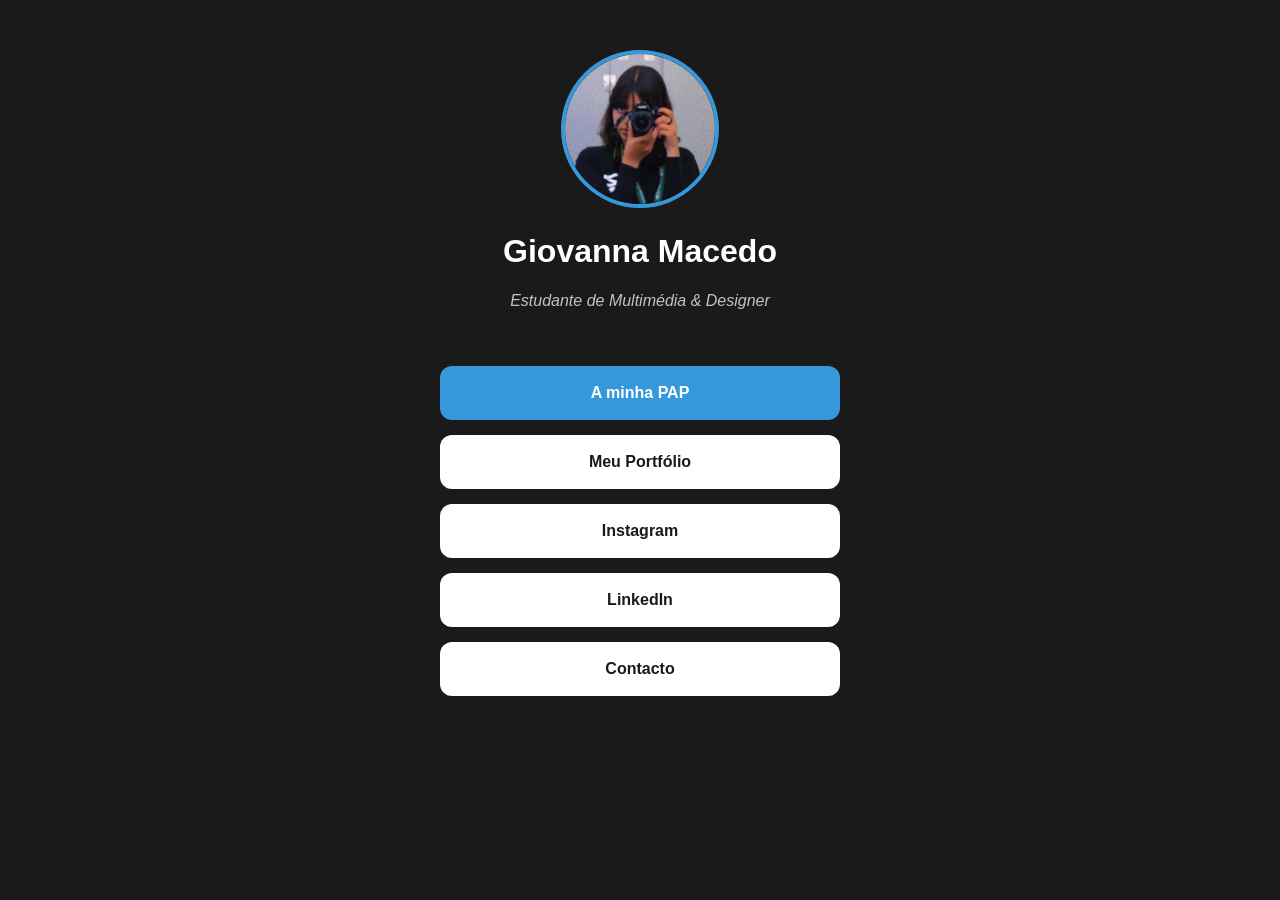
<file: index.html>
<!DOCTYPE html>
<html lang="pt">
<head>
    <meta charset="UTF-8">
    <meta name="viewport" content="width=device-width, initial-scale=1.0">
    <title>My Creative Hub</title>

    <link rel="stylesheet" href="style.css">
    
    <link rel="manifest" href="manifest.json">
    
    <meta name="theme-color" content="#1a1a1a">
</head>
<body>

    <header>
        <img src="assets/images/perfil.jpg" alt="Foto de Perfil" class="avatar">
        <h1>Giovanna Macedo</h1>
        <p class="bio">Estudante de Multimédia & Designer</p>
    </header>

    <main class="links-container">
        <a href="pap.html" class="btn btn-pap">A minha PAP</a>
        <a href="https://www.behance.net/giovanncostad1" target="_blank" class="btn">Meu Portfólio</a>
        <a href="https://instagram.com" target="_blank" class="btn">Instagram</a>
        <a href="https://linkedin.com" target="_blank" class="btn">LinkedIn</a>
        <a href="mailto:a31710@aecister.pt" class="btn">Contacto</a>
    </main>

    <script>
        if ('serviceWorker' in navigator) {
            navigator.serviceWorker.register('sw.js')
            .then(() => console.log("App pronta para uso!"));
        }
    </script>
</body>
</html>
</file>
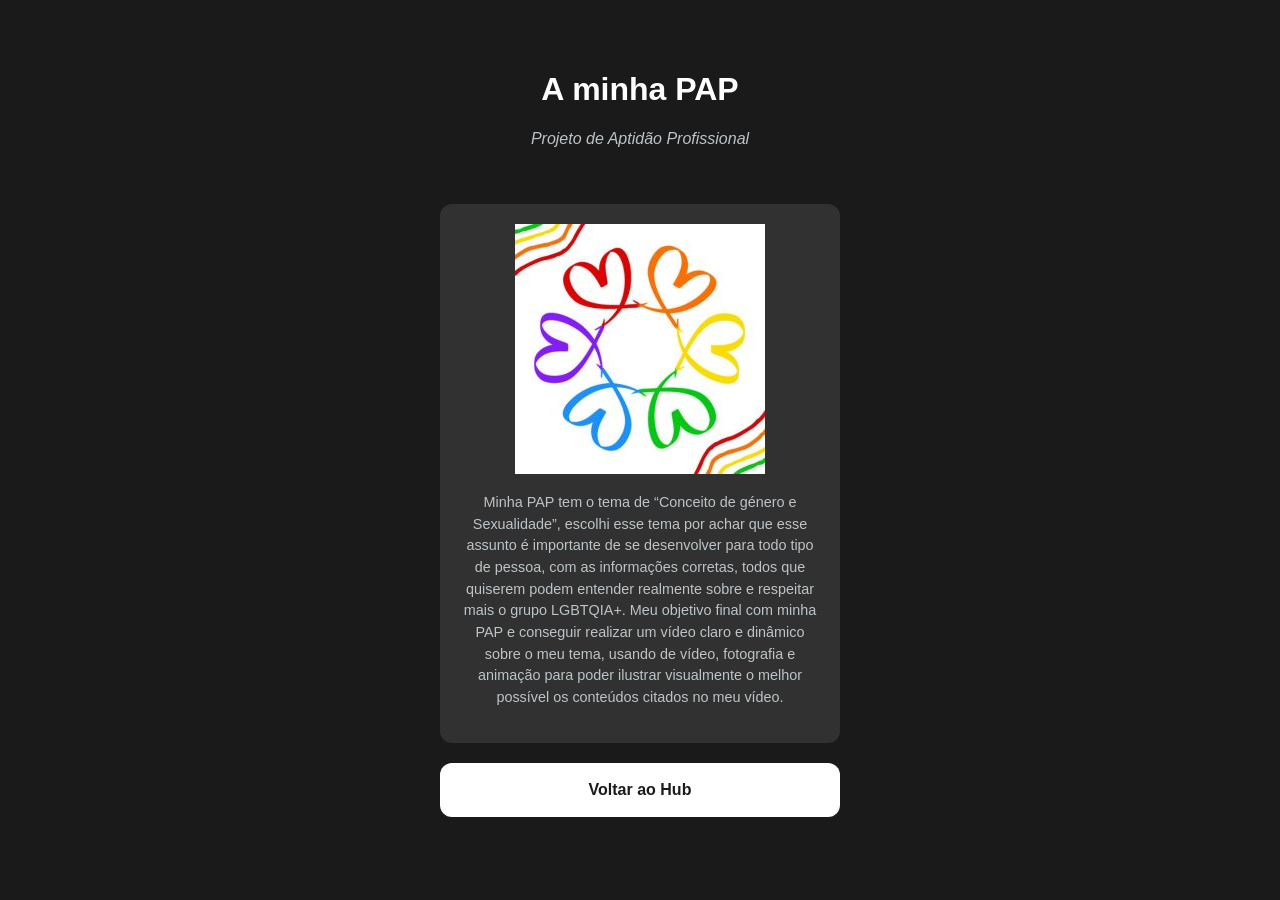
<file: pap.html>
<!DOCTYPE html>
<html lang="pt">
<head>
<meta charset="UTF-8">
<meta name="viewport" content="width=device-width, initial-scale=1.0">
<title>A minha PAP - My Creative Hub</title>
<link rel="stylesheet" href="style.css">
<link rel="manifest" href="manifest.json">

  </head>
<body>
<header>
<h1>A minha PAP</h1>
<p class="bio">Projeto de Aptidão Profissional</p>
</header>
<main class="links-container">
<div class="pap-content">
<img src="assets/images/pap-preview.jpg" alt="Preview da PAP" class="papimage">
<p class="pap-text">
Minha PAP tem o tema de “Conceito de género e Sexualidade”, escolhi esse tema por achar que esse assunto é importante de se desenvolver para todo tipo de pessoa, com as informações corretas, todos que quiserem podem entender realmente sobre e respeitar mais o grupo LGBTQIA+. Meu objetivo final com minha PAP e conseguir realizar um vídeo claro e dinâmico sobre o meu tema, usando de vídeo, fotografia e animação para poder ilustrar visualmente o melhor possível os conteúdos citados no meu vídeo.
</p>
</div>
<a href="index.html" class="btn">Voltar ao Hub</a>
</main>
</body>
</html>
</file>
<file: style.css>
/* Configurações gerais da página */
body {
    margin: 0;
    padding: 0;
    background-color: #1a1a1a; /* Cor de fundo escura (moderna) */
    color: white;
    font-family: 'Segoe UI', Tahoma, Geneva, Verdana, sans-serif;
    display: flex;
    flex-direction: column; /* Alinha elementos um por baixo do outro */
    align-items: center;    /* Centra horizontalmente */
    min-height: 100vh;
}

header {
    margin-top: 50px;
    text-align: center;
}

/* Transforma a foto quadrada em redonda */
.avatar {
    width: 150px;
    height: 150px;
    border-radius: 50%; /* O segredo do círculo */
    border: 4px solid #3498db; /* Moldura azul à volta da foto */
    object-fit: cover; /* Garante que a foto não fica esticada */
}

.bio {
    color: #bdc3c7;
    font-style: italic;
}

/* Contentor dos botões */
.links-container {
    width: 90%;
    max-width: 400px;
    margin-top: 40px;
}

/* Estilo dos botões (links) */
.btn {
    display: block;
    background-color: white;
    color: #1a1a1a;
    text-decoration: none; /* Remove o sublinhado */
    padding: 18px;
    margin-bottom: 15px;
    border-radius: 12px;   /* Cantos suaves */
    text-align: center;
    font-weight: bold;
    transition: 0.3s;      /* Suaviza a animação de toque */
}

/* Cor de destaque para o botão da PAP */
.btn-pap {
background-color: #3498db; 
color: white !important;
}
/* Estilo para o conteúdo descritivo */
.pap-content {
background: rgba(255, 255, 255, 0.1);
padding: 20px;
border-radius: 12px;
margin-bottom: 20px;
text-align: center;
}

.papimage{
text-align: center;
}

.pap-text {
font-size: 0.9em;
line-height: 1.5;
color: #bdc3c7;
text-align: center;
}

/* Efeito quando o rato passa por cima (ou o dedo toca) */
.btn:hover {
    background-color: #3498db;
    color: white;
    transform: translateY(-3px); /* Pequeno salto para cima */
}
</file>
